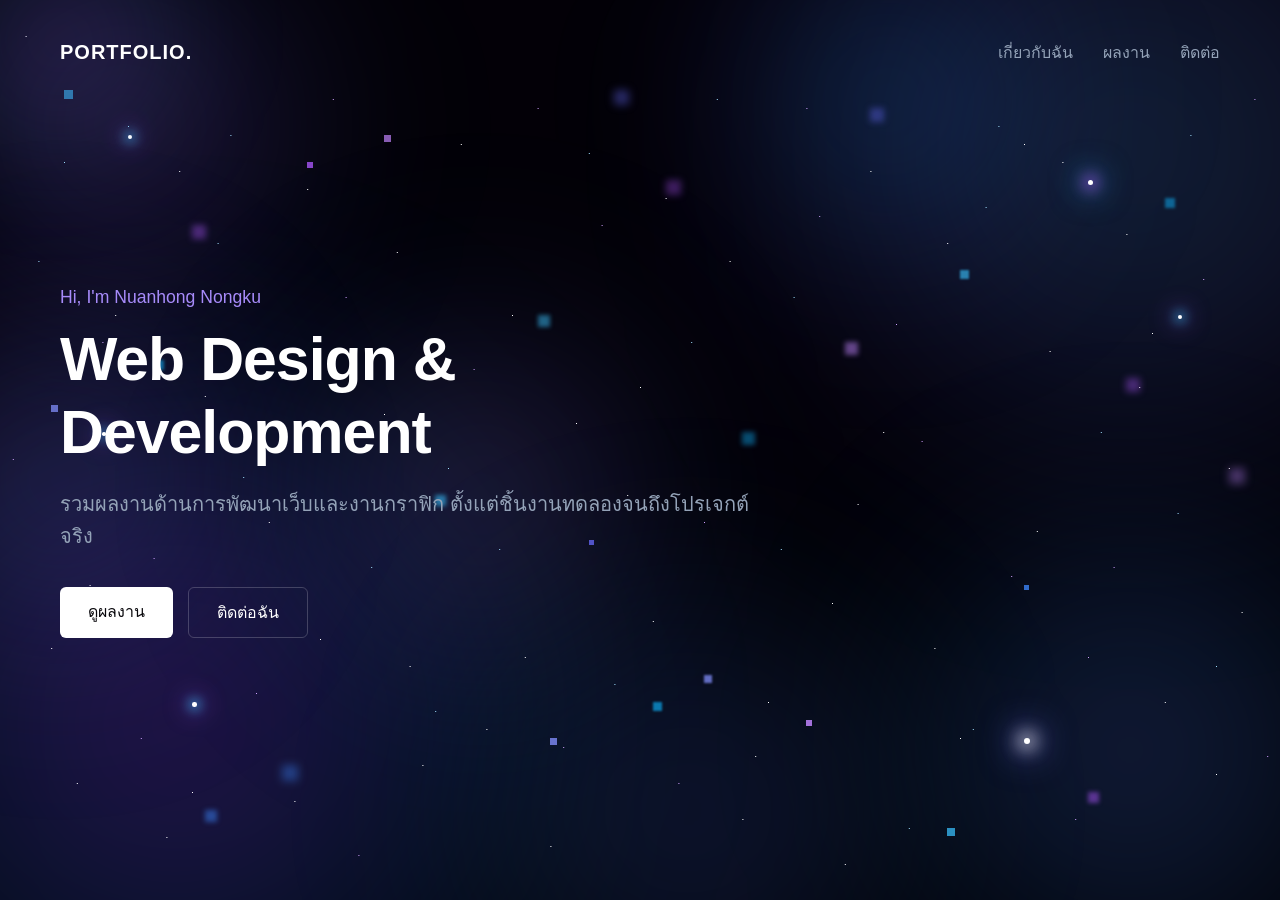
<file: index.html>
<!DOCTYPE html>
<html lang="th">
<head>
    <meta charset="UTF-8">
    <meta name="viewport" content="width=device-width, initial-scale=1.0">
    <title>Portfolio - Nuanhong Nongku</title>
    
    <!-- เชื่อมต่อไฟล์ CSS External -->
    <link rel="stylesheet" href="style.css">
</head>
<body>

    <!-- พื้นหลังเนบิวลาธรรมชาติ -->
    <div class="nebula-container">
        <div class="nebula-static"></div>
        <div class="nebula-static-top"></div>
        <div class="nebula-1"></div>
        <div class="nebula-2"></div>
        <div class="nebula-3"></div>
        <div class="nebula-4"></div>
        <div class="nebula-5"></div>
        <div class="nebula-6"></div>
    </div>

    <!-- ฝูงดาวเล็กระยิบระยับ -->
    <div class="stars-1"></div>
    <div class="stars-2"></div>
    <div class="stars-3"></div>
    <div class="stars-4"></div>

    <!-- ดาวดวงใหญ่ (แยกส่วน) -->
    <div class="big-stars-container">
        <div class="big-star"></div>
        <div class="big-star"></div>
        <div class="big-star"></div>
        <div class="big-star"></div>
        <div class="big-star"></div>
        <div class="big-star"></div>
    </div>

    <!-- ละอองทรงสี่เหลี่ยมลอยกระจายตัว -->
    <div class="drift-container">
        <div class="drift-item"></div>
        <div class="drift-item"></div>
        <div class="drift-item"></div>
        <div class="drift-item"></div>
        <div class="drift-item"></div>
        <div class="drift-item"></div>
        <div class="drift-item"></div>
        <div class="drift-item"></div>
        <div class="drift-item"></div>
        <div class="drift-item"></div>
        <div class="drift-item"></div>
        <div class="drift-item"></div>
        <div class="drift-item"></div>
        <div class="drift-item"></div>
        <div class="drift-item"></div>
        <div class="drift-item"></div>
        <div class="drift-item"></div>
        <div class="drift-item"></div>
        <div class="drift-item"></div>
        <div class="drift-item"></div>
        <div class="drift-item"></div>
        <div class="drift-item"></div>
        <div class="drift-item"></div>
        <div class="drift-item"></div>
        <div class="drift-item"></div>
        <div class="drift-item"></div>
        <div class="drift-item"></div>
        <div class="drift-item"></div>
    </div>

    <!-- แสงเบลอตามเมาส์ -->
    <div class="mouse-glow" id="glow"></div>

    <!-- เมนูด้านบน -->
    <nav>
        <div class="logo">PORTFOLIO.</div>
        <ul class="nav-links">
            <li><a href="#about">เกี่ยวกับฉัน</a></li>
            <li><a href="#work">ผลงาน</a></li>
            <li><a href="#contact">ติดต่อ</a></li>
        </ul>
    </nav>

    <!-- เนื้อหาหลัก -->
    <main>
        <div class="hero-section">
            <p class="greeting">Hi, I'm Nuanhong Nongku</p>
            <h1>Web Design & Development</h1>
            <p class="tagline">รวมผลงานด้านการพัฒนาเว็บและงานกราฟิก ตั้งแต่ชิ้นงานทดลองจนถึงโปรเจกต์จริง</p>
            <div class="btn-group">
                <a href="portfolio.html" class="btn btn-primary">ดูผลงาน</a>
                <a href="contact.html" class="btn btn-outline">ติดต่อฉัน</a>
            </div>
        </div>
    </main>

    <!-- เชื่อมต่อไฟล์ JavaScript External ก่อนปิด </body> -->
    <script src="script.js"></script>
</body>
</html>
</file>
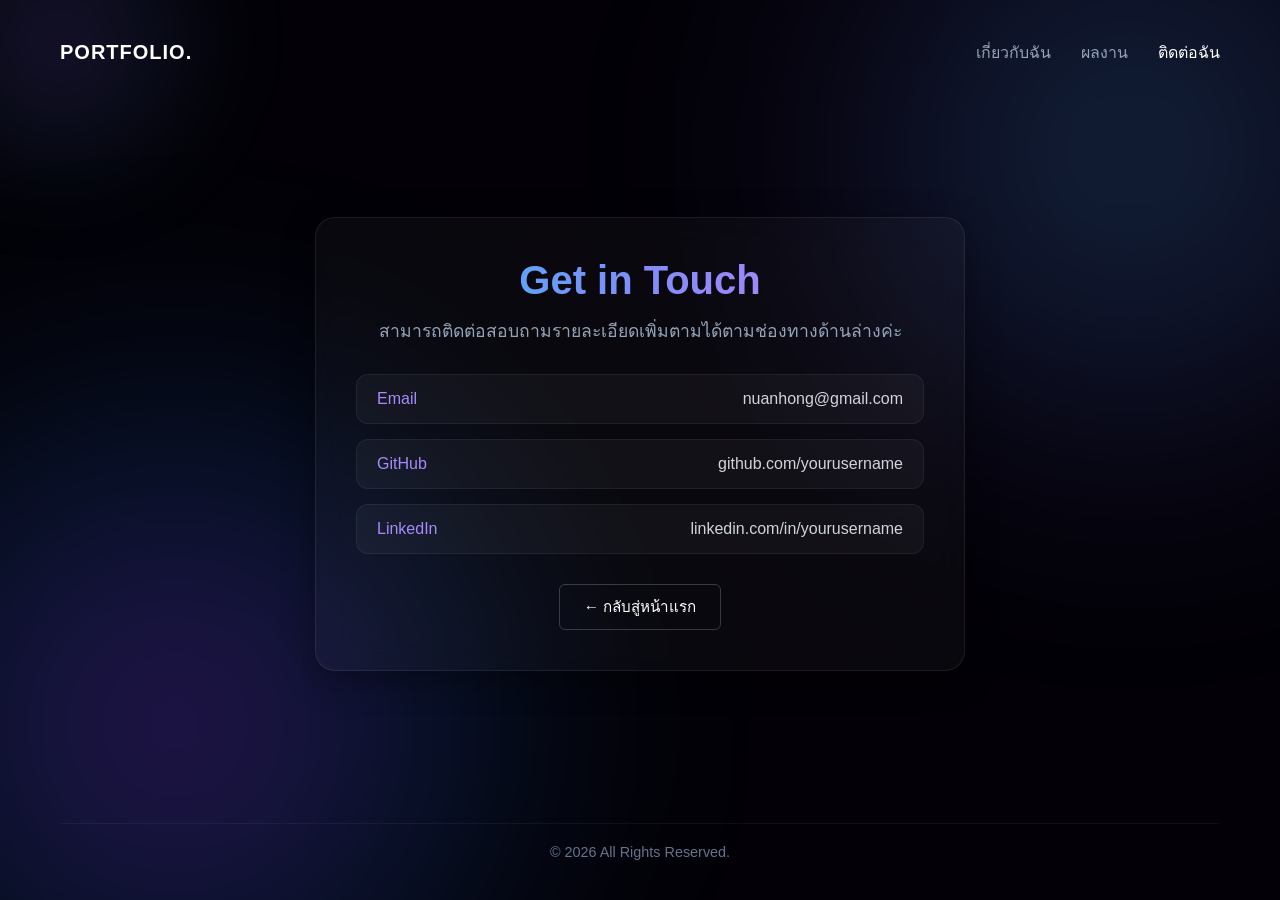
<file: contact.html>
<!DOCTYPE html>
<html lang="th">
<head>
    <meta charset="UTF-8">
    <meta name="viewport" content="width=device-width, initial-scale=1.0">
    <title>Contact - Portfolio</title>
    <!-- เชื่อมโยง CSS -->
    <link rel="stylesheet" href="style2.css">
</head>
<body>

    <!-- 1. พื้นหลังเนบิวลาและพาร์ติเคิลกล่องสี่เหลี่ยม -->
    <div class="nebula-container">
        <div class="nebula-static"></div>
        <div class="nebula-static-top"></div>
    </div>
    
    <div class="particle-container" id="particleContainer"></div>

    <!-- แสงเบลอตามเมาส์ -->
    <div class="mouse-glow" id="glow"></div>

    <!-- เมนูด้านบน -->
    <nav>
        <a href="index.html" class="logo">PORTFOLIO.</a>
        <ul class="nav-links">
            <li><a href="index.html#about">เกี่ยวกับฉัน</a></li>
            <li><a href="index.html#work">ผลงาน</a></li>
            <li><a href="contact.html" class="active">ติดต่อฉัน</a></li>
        </ul>
    </nav>

    <!-- เนื้อหาหลัก (กล่องติดต่อ) -->
    <main>
        <div class="glass-card">
            <h1>Get in Touch</h1>
            <p class="subtitle">สามารถติดต่อสอบถามรายละเอียดเพิ่มตามได้ตามช่องทางด้านล่างค่ะ</p>
            
            <div class="contact-list">
                <a href="mailto:nuanhong@gmail.com" class="contact-item">
                    <span class="contact-label">Email</span>
                    <span>nuanhong@gmail.com</span>
                </a>
                <a href="https://github.com/yourusername" target="_blank" class="contact-item">
                    <span class="contact-label">GitHub</span>
                    <span>github.com/yourusername</span>
                </a>
                <a href="https://linkedin.com/in/yourusername" target="_blank" class="contact-item">
                    <span class="contact-label">LinkedIn</span>
                    <span>linkedin.com/in/yourusername</span>
                </a>
            </div>

            <a href="index.html" class="btn-back">&larr; กลับสู่หน้าแรก</a>
        </div>
    </main>

    <!-- ส่วนท้าย -->
    <footer>
        <p>&copy; 2026 All Rights Reserved.</p>
    </footer>

    <!-- เชื่อมโยง JavaScript -->
   <script src="script2.js"></script>
</body>
</html>
</file>
<file: style.css>
* {
    margin: 0;
    padding: 0;
    box-sizing: border-box;
}

body {
    min-height: 100vh;
    display: flex;
    flex-direction: column;
    justify-content: space-between;
    font-family: 'Segoe UI', Tahoma, Geneva, Verdana, sans-serif;
    color: #e2e8f0;
    background-color: #030007;
    overflow-x: hidden;
    position: relative;
    padding: 40px 60px;
}

/* พื้นหลังกาแล็กซี่ */
.galaxy-bg {
    position: fixed;
    top: 0;
    left: 0;
    width: 100vw;
    height: 100vh;
    z-index: -1;
    background: radial-gradient(circle at 80% 20%, rgba(79, 70, 229, 0.15) 0%, transparent 40%),
                radial-gradient(circle at 20% 80%, rgba(147, 51, 234, 0.1) 0%, transparent 40%),
                #08070b;
}

/* Navigation Bar */
nav {
    display: flex;
    justify-content: space-between;
    align-items: center;
    width: 100%;
    max-width: 1200px;
    margin: 0 auto;
    z-index: 10;
}

.logo {
    font-size: 1.25rem;
    font-weight: 600;
    letter-spacing: 1px;
    color: #ffffff;
}

.nav-links {
    display: flex;
    gap: 30px;
    list-style: none;
}

.nav-links a {
    color: #94a3b8;
    text-decoration: none;
    font-size: 1rem;
    transition: color 0.3s ease;
}

.nav-links a:hover {
    color: #ffffff;
}

/* Main Content */
main {
    max-width: 1200px;
    width: 100%;
    margin: auto;
    padding: 60px 0;
    z-index: 10;
}

.hero-section {
    max-width: 700px;
}

.greeting {
    font-size: 1.1rem;
    color: #a78bfa;
    margin-bottom: 15px;
    font-weight: 500;
}

h1 {
    font-size: 3.8rem;
    font-weight: 700;
    color: #ffffff;
    line-height: 1.2;
    margin-bottom: 20px;
    letter-spacing: -1px;
}

.tagline {
    font-size: 1.25rem;
    color: #94a3b8;
    line-height: 1.6;
    margin-bottom: 35px;
}

/* ปุ่มติดต่อ */
.btn-group {
    display: flex;
    gap: 15px;
}

.btn {
    padding: 12px 28px;
    border-radius: 6px;
    font-size: 1rem;
    text-decoration: none;
    font-weight: 500;
    transition: all 0.3s ease;
}

.btn-primary {
    background-color: #ffffff;
    color: #08070b;
}

.btn-primary:hover {
    background-color: #e2e8f0;
}

.btn-outline {
    border: 1px solid rgba(255, 255, 255, 0.2);
    color: #ffffff;
}

.btn-outline:hover {
    border-color: #ffffff;
    background-color: rgba(255, 255, 255, 0.05);
}

/* Container สำหรับแสงทั้งหมด */
.nebula-container {
    position: fixed;
    top: 0;
    left: 0;
    width: 100vw;
    height: 100vh;
    z-index: 0;
    pointer-events: none;
}

.nebula-static {
    position: absolute;
    bottom: -200px;
    left: -200px;
    width: 750px;
    height: 750px;
    background: radial-gradient(circle, rgba(147, 51, 234, 0.35) 0%, rgba(37, 99, 235, 0.2) 40%, rgba(6, 182, 212, 0.08) 70%, transparent 85%);
    filter: blur(110px);
    border-radius: 50%;
}

.nebula-static-top {
    position: absolute;
    top: -200px;
    right: -200px;
    width: 700px;
    height: 700px;
    background: radial-gradient(circle, rgba(56, 189, 248, 0.25) 0%, rgba(99, 102, 241, 0.15) 45%, transparent 75%);
    filter: blur(120px);
    border-radius: 50%;
}

.nebula-1 {
    position: absolute;
    top: -100px;
    left: -100px;
    width: 450px;
    height: 450px;
    background: radial-gradient(circle, rgba(168, 85, 247, 0.3) 0%, rgba(59, 130, 246, 0.1) 50%, transparent 75%);
    filter: blur(90px);
    border-radius: 50%;
    animation: floatSmooth1 45s infinite ease-in-out;
}

.nebula-2 {
    position: absolute;
    bottom: -100px;
    right: -100px;
    width: 500px;
    height: 500px;
    background: radial-gradient(circle, rgba(99, 102, 241, 0.3) 0%, rgba(14, 165, 233, 0.12) 50%, transparent 75%);
    filter: blur(100px);
    border-radius: 50%;
    animation: floatSmooth2 50s infinite ease-in-out;
}

.nebula-3 {
    position: absolute;
    top: 30%;
    left: -150px;
    width: 420px;
    height: 420px;
    background: radial-gradient(circle, rgba(129, 140, 248, 0.25) 0%, rgba(147, 51, 234, 0.1) 50%, transparent 75%);
    filter: blur(85px);
    border-radius: 50%;
    animation: floatSmooth3 38s infinite ease-in-out;
}

.nebula-4 {
    position: absolute;
    top: -100px;
    right: 15%;
    width: 400px;
    height: 400px;
    background: radial-gradient(circle, rgba(14, 165, 233, 0.28) 0%, rgba(79, 70, 229, 0.1) 50%, transparent 75%);
    filter: blur(85px);
    border-radius: 50%;
    animation: floatSmooth1 42s infinite ease-in-out reverse;
}

.nebula-5 {
    position: absolute;
    bottom: 20%;
    left: 20%;
    width: 450px;
    height: 450px;
    background: radial-gradient(circle, rgba(192, 132, 252, 0.28) 0%, rgba(37, 99, 235, 0.08) 50%, transparent 75%);
    filter: blur(95px);
    border-radius: 50%;
    animation: floatSmooth2 35s infinite ease-in-out reverse;
}

.nebula-6 {
    position: absolute;
    bottom: -150px;
    left: 35%;
    width: 480px;
    height: 480px;
    background: radial-gradient(circle, rgba(79, 70, 229, 0.25) 0%, rgba(56, 189, 248, 0.1) 50%, transparent 75%);
    filter: blur(100px);
    border-radius: 50%;
    animation: floatSmooth3 48s infinite ease-in-out;
}

/* ฝูงดาวเล็กระยิบระยับ */
.stars-1, .stars-2, .stars-3, .stars-4 {
    position: fixed;
    top: 0;
    left: 0;
    width: 1px;
    height: 1px;
    background: transparent;
    z-index: 1;
    pointer-events: none;
}

.stars-1 {
    box-shadow: 
        2vw 4vh #fff, 5vw 18vh #a0e0ff, 9vw 35vh #fff, 12vw 62vh #d0a0ff, 15vw 88vh #fff,
        18vw 15vh #a0e0ff, 22vw 42vh #fff, 25vw 71vh #fff, 28vw 95vh #d0a0ff, 31vw 28vh #fff,
        35vw 52vh #a0e0ff, 38vw 81vh #fff, 42vw 12vh #d0a0ff, 45vw 47vh #fff, 48vw 76vh #a0e0ff,
        52vw 22vh #fff, 55vw 58vh #d0a0ff, 58vw 91vh #fff, 62vw 33vh #a0e0ff, 65vw 67vh #fff,
        68vw 19vh #fff, 72vw 49vh #d0a0ff, 75vw 82vh #fff, 78vw 14vh #a0e0ff, 82vw 39vh #fff,
        85vw 73vh #d0a0ff, 88vw 26vh #fff, 92vw 57vh #a0e0ff, 95vw 86vh #fff, 98vw 11vh #d0a0ff;
    animation: twinkle1 2.5s infinite alternate ease-in-out;
}

.stars-2 {
    box-shadow: 
        3vw 29vh #a0e0ff, 7vw 65vh #fff, 11vw 82vh #d0a0ff, 14vw 19vh #fff, 19vw 53vh #a0e0ff,
        23vw 89vh #fff, 27vw 33vh #d0a0ff, 32vw 74vh #fff, 36vw 16vh #fff, 39vw 61vh #a0e0ff,
        43vw 94vh #fff, 47vw 25vh #d0a0ff, 51vw 69vh #fff, 54vw 38vh #a0e0ff, 59vw 84vh #fff,
        63vw 12vh #d0a0ff, 67vw 56vh #fff, 71vw 92vh #a0e0ff, 74vw 27vh #fff, 79vw 64vh #d0a0ff,
        83vw 18vh #fff, 86vw 48vh #a0e0ff, 91vw 78vh #fff, 94vw 31vh #d0a0ff, 97vw 68vh #fff;
    animation: twinkle2 4s infinite alternate ease-in-out 1s;
}

.stars-3 {
    box-shadow: 
        1vw 51vh #d0a0ff, 6vw 87vh #fff, 10vw 14vh #a0e0ff, 16vw 44vh #fff, 20vw 77vh #d0a0ff,
        24vw 21vh #fff, 29vw 63vh #a0e0ff, 33vw 85vh #fff, 37vw 41vh #d0a0ff, 41vw 73vh #fff,
        46vw 17vh #a0e0ff, 49vw 55vh #fff, 53vw 87vh #d0a0ff, 57vw 29vh #fff, 61vw 61vh #a0e0ff,
        66vw 96vh #fff, 70vw 36vh #d0a0ff, 73vw 72vh #fff, 77vw 23vh #a0e0ff, 81vw 59vh #fff,
        84vw 91vh #d0a0ff, 89vw 43vh #fff, 93vw 15vh #a0e0ff, 96vw 52vh #fff, 99vw 84vh #d0a0ff;
    animation: twinkle3 3.5s infinite alternate ease-in-out 2s;
}

.stars-4 {
    box-shadow: 
        4vw 72vh #fff, 8vw 38vh #d0a0ff, 13vw 93vh #fff, 17vw 27vh #a0e0ff, 21vw 58vh #fff,
        26vw 11vh #d0a0ff, 30vw 46vh #fff, 34vw 79vh #a0e0ff, 40vw 35vh #fff, 44vw 83vh #d0a0ff,
        50vw 43vh #fff, 56vw 11vh #a0e0ff, 60vw 78vh #fff, 64vw 24vh #d0a0ff, 69vw 48vh #fff,
        76vw 81vh #a0e0ff, 80vw 16vh #fff, 87vw 63vh #d0a0ff, 90vw 37vh #fff, 95vw 74vh #a0e0ff;
    animation: twinkle1 3s infinite alternate ease-in-out 0.5s;
}

/* ดาวดวงใหญ่ */
.big-stars-container {
    position: fixed;
    top: 0;
    left: 0;
    width: 100vw;
    height: 100vh;
    z-index: 2;
    pointer-events: none;
}

.big-star {
    position: absolute;
    background: #ffffff;
    border-radius: 50%;
    box-shadow: 0 0 12px 3px rgba(56, 189, 248, 0.8), 0 0 25px 6px rgba(168, 85, 247, 0.4);
    animation: bigStarGlow 4s infinite alternate ease-in-out;
}

.big-star:nth-child(1) { top: 15vh; left: 10vw; width: 4px; height: 4px; animation-duration: 3s; animation-delay: 0s; }
.big-star:nth-child(2) { top: 20vh; left: 85vw; width: 5px; height: 5px; animation-duration: 4.5s; animation-delay: 1s; box-shadow: 0 0 15px 4px rgba(168, 85, 247, 0.9), 0 0 30px 8px rgba(56, 189, 248, 0.5); }
.big-star:nth-child(3) { top: 78vh; left: 15vw; width: 4.5px; height: 4.5px; animation-duration: 3.5s; animation-delay: 2s; }
.big-star:nth-child(4) { top: 82vh; left: 80vw; width: 6px; height: 6px; animation-duration: 5s; animation-delay: 0.5s; box-shadow: 0 0 18px 5px rgba(255, 255, 255, 0.9), 0 0 35px 10px rgba(99, 102, 241, 0.6); }
.big-star:nth-child(5) { top: 48vh; left: 8vw;  width: 3.5px; height: 3.5px; animation-duration: 4s; animation-delay: 1.5s; }
.big-star:nth-child(6) { top: 35vh; left: 92vw; width: 4px; height: 4px; animation-duration: 3.8s; animation-delay: 2.2s; }

/* ละอองลอยกระจายตัว */
.drift-container {
    position: fixed;
    top: 0;
    left: 0;
    width: 100vw;
    height: 100vh;
    z-index: 3;
    pointer-events: none;
    overflow: hidden;
}

.drift-item {
    position: absolute;
    animation: driftAround infinite ease-in-out;
}

.drift-item:nth-child(1)  { top: 10vh; left: 5vw;   width: 9px;  height: 9px;  background: rgba(56, 189, 248, 0.6);  animation-duration: 18s; animation-delay: 0s;   filter: blur(0px); }
.drift-item:nth-child(2)  { top: 25vh; left: 15vw;  width: 14px; height: 14px; background: rgba(168, 85, 247, 0.4); animation-duration: 25s; animation-delay: -3s;  filter: blur(3px); }
.drift-item:nth-child(3)  { top: 70vh; left: 8vw;   width: 6px;  height: 6px;  background: rgba(129, 140, 248, 0.8); animation-duration: 15s; animation-delay: -5s;  filter: blur(0px); }
.drift-item:nth-child(4)  { top: 85vh; left: 22vw;  width: 16px; height: 16px; background: rgba(59, 130, 246, 0.4); animation-duration: 28s; animation-delay: -2s;  filter: blur(4px); }
.drift-item:nth-child(5)  { top: 40vh; left: 12vw;  width: 10px; height: 10px; background: rgba(14, 165, 233, 0.6);  animation-duration: 20s; animation-delay: -7s;  filter: blur(1.5px); }
.drift-item:nth-child(6)  { top: 15vh; left: 30vw;  width: 7px;  height: 7px;  background: rgba(192, 132, 252, 0.7); animation-duration: 16s; animation-delay: -1s;  filter: blur(0.5px); }
.drift-item:nth-child(7)  { top: 35vh; left: 42vw;  width: 12px; height: 12px; background: rgba(56, 189, 248, 0.5);  animation-duration: 22s; animation-delay: -4s;  filter: blur(2px); }
.drift-item:nth-child(8)  { top: 60vh; left: 46vw;  width: 5px;  height: 5px;  background: rgba(99, 102, 241, 0.8); animation-duration: 14s; animation-delay: -6s;  filter: blur(0px); }
.drift-item:nth-child(9)  { top: 20vh; left: 52vw;  width: 15px; height: 15px; background: rgba(168, 85, 247, 0.35); animation-duration: 26s; animation-delay: -2.5s;filter: blur(3.5px); }
.drift-item:nth-child(10) { top: 75vh; left: 55vw;  width: 8px;  height: 8px;  background: rgba(129, 140, 248, 0.75); animation-duration: 17s; animation-delay: -8s;  filter: blur(1px); }
.drift-item:nth-child(11) { top: 48vh; left: 58vw;  width: 13px; height: 13px; background: rgba(14, 165, 233, 0.45); animation-duration: 21s; animation-delay: -1.5s;filter: blur(2.5px); }
.drift-item:nth-child(12) { top: 80vh; left: 63vw;  width: 6px;  height: 6px;  background: rgba(192, 132, 252, 0.85);animation-duration: 15s; animation-delay: -5.5s;filter: blur(0px); }
.drift-item:nth-child(13) { top: 12vh; left: 68vw;  width: 14px; height: 14px; background: rgba(99, 102, 241, 0.4); animation-duration: 24s; animation-delay: -3.5s;filter: blur(3px); }
.drift-item:nth-child(14) { top: 30vh; left: 75vw;  width: 9px;  height: 9px;  background: rgba(56, 189, 248, 0.65); animation-duration: 19s; animation-delay: -0.8s;filter: blur(1px); }
.drift-item:nth-child(15) { top: 65vh; left: 80vw;  width: 5px;  height: 5px;  background: rgba(59, 130, 246, 0.8); animation-duration: 12s; animation-delay: -4.5s;filter: blur(0px); }
.drift-item:nth-child(16) { top: 88vh; left: 85vw;  width: 11px; height: 11px; background: rgba(168, 85, 247, 0.5); animation-duration: 22s; animation-delay: -7.2s;filter: blur(2px); }
.drift-item:nth-child(17) { top: 22vh; left: 91vw;  width: 10px; height: 10px; background: rgba(14, 165, 233, 0.55); animation-duration: 18s; animation-delay: -2s;   filter: blur(1.5px); }
.drift-item:nth-child(18) { top: 52vh; left: 96vw;  width: 16px; height: 16px; background: rgba(192, 132, 252, 0.35); animation-duration: 27s; animation-delay: -6.5s;filter: blur(4.5px); }
.drift-item:nth-child(19) { top: 45vh; left: 4vw;   width: 7px;  height: 7px;  background: rgba(129, 140, 248, 0.75); animation-duration: 15s; animation-delay: -3s;   filter: blur(0px); }
.drift-item:nth-child(20) { top: 90vh; left: 16vw;  width: 12px; height: 12px; background: rgba(59, 130, 246, 0.5); animation-duration: 20s; animation-delay: -1s;   filter: blur(2.5px); }
.drift-item:nth-child(21) { top: 18vh; left: 24vw;  width: 6px;  height: 6px;  background: rgba(168, 85, 247, 0.8); animation-duration: 13s; animation-delay: -5s;   filter: blur(0px); }
.drift-item:nth-child(22) { top: 55vh; left: 34vw;  width: 11px; height: 11px; background: rgba(56, 189, 248, 0.6);  animation-duration: 18s; animation-delay: -4.2s;filter: blur(2px); }
.drift-item:nth-child(23) { top: 82vh; left: 43vw;  width: 7px;  height: 7px;  background: rgba(129, 140, 248, 0.8); animation-duration: 16s; animation-delay: -0.2s;filter: blur(0.5px); }
.drift-item:nth-child(24) { top: 10vh; left: 48vw;  width: 15px; height: 15px; background: rgba(99, 102, 241, 0.4); animation-duration: 25s; animation-delay: -7s;   filter: blur(4px); }
.drift-item:nth-child(25) { top: 78vh; left: 51vw;  width: 9px;  height: 9px;  background: rgba(14, 165, 233, 0.7);  animation-duration: 17s; animation-delay: -3.8s;filter: blur(1px); }
.drift-item:nth-child(26) { top: 38vh; left: 66vw;  width: 13px; height: 13px; background: rgba(192, 132, 252, 0.5); animation-duration: 21s; animation-delay: -2.1s;filter: blur(2.5px); }
.drift-item:nth-child(27) { top: 92vh; left: 74vw;  width: 8px;  height: 8px;  background: rgba(56, 189, 248, 0.75); animation-duration: 15s; animation-delay: -6.2s;filter: blur(0.5px); }
.drift-item:nth-child(28) { top: 42vh; left: 88vw;  width: 14px; height: 14px; background: rgba(168, 85, 247, 0.4); animation-duration: 23s; animation-delay: -1.7s;filter: blur(3.5px); }

/* ออร่าแสงตามเมาส์ */
.mouse-glow {
    position: fixed;
    width: 300px;
    height: 300px;
    border-radius: 50%;
    background: radial-gradient(circle, rgba(168, 85, 247, 0.18) 0%, rgba(56, 189, 248, 0.08) 50%, transparent 75%);
    filter: blur(50px);
    pointer-events: none;
    z-index: 4;
    transform: translate(-50%, -50%);
    transition: left 0.25s cubic-bezier(0.1, 0.7, 0.3, 1), top 0.25s cubic-bezier(0.1, 0.7, 0.3, 1);
}

/* Responsive มือถือ */
@media (max-width: 768px) {
    body {
        padding: 20px;
    }
    h1 {
        font-size: 2.8rem;
    }
    .nav-links {
        display: none;
    }
}

/* Animations */
@keyframes bigStarGlow {
    0% { transform: scale(0.8); opacity: 0.3; }
    100% { transform: scale(1.4); opacity: 1; }
}

@keyframes driftAround {
    0% { transform: translate(0, 0) rotate(0deg) scale(1); }
    25% { transform: translate(35px, -45px) rotate(90deg) scale(1.08); }
    50% { transform: translate(-25px, -20px) rotate(180deg) scale(0.92); }
    75% { transform: translate(-40px, 30px) rotate(270deg) scale(1.05); }
    100% { transform: translate(0, 0) rotate(360deg) scale(1); }
}

@keyframes floatSmooth1 {
    0% { transform: translate(0, 0) scale(1); opacity: 0.4; }
    33% { transform: translate(60vw, 25vh) scale(1.15); opacity: 0.25; }
    66% { transform: translate(20vw, 60vh) scale(0.9); opacity: 0.35; }
    100% { transform: translate(0, 0) scale(1); opacity: 0.4; }
}

@keyframes floatSmooth2 {
    0% { transform: translate(0, 0) scale(1); opacity: 0.35; }
    33% { transform: translate(-50vw, -30vh) scale(1.2); opacity: 0.2; }
    66% { transform: translate(-30vw, 40vh) scale(0.95); opacity: 0.3; }
    100% { transform: translate(0, 0) scale(1); opacity: 0.35; }
}

@keyframes floatSmooth3 {
    0% { transform: translate(0, 0) scale(0.95); opacity: 0.3; }
    50% { transform: translate(45vw, -45vh) scale(1.15); opacity: 0.2; }
    100% { transform: translate(0, 0) scale(0.95); opacity: 0.3; }
}

@keyframes twinkle1 {
    0% { opacity: 0.15; }
    100% { opacity: 0.85; }
}

@keyframes twinkle2 {
    0% { opacity: 0.8; }
    100% { opacity: 0.2; }
}

@keyframes twinkle3 {
    0% { opacity: 0.25; }
    50% { opacity: 0.9; }
    100% { opacity: 0.25; }
}
</file>
<file: style2.css>
* {
    margin: 0;
    padding: 0;
    box-sizing: border-box;
}

body {
    min-height: 100vh;
    display: flex;
    flex-direction: column;
    justify-content: space-between;
    font-family: 'Segoe UI', Tahoma, Geneva, Verdana, sans-serif;
    color: #ffffff;
    background-color: #030007;
    overflow: hidden;
    position: relative;
    padding: 40px 60px;
}

/* 1. พื้นหลังเนบิวลาและแสง */
.nebula-container {
    position: fixed;
    top: 0;
    left: 0;
    width: 100vw;
    height: 100vh;
    z-index: 0;
    pointer-events: none;
}

.nebula-static {
    position: absolute;
    bottom: -200px;
    left: -200px;
    width: 750px;
    height: 750px;
    background: radial-gradient(circle, rgba(147, 51, 234, 0.35) 0%, rgba(37, 99, 235, 0.2) 40%, rgba(6, 182, 212, 0.08) 70%, transparent 85%);
    filter: blur(110px);
    border-radius: 50%;
}

.nebula-static-top {
    position: absolute;
    top: -200px;
    right: -200px;
    width: 700px;
    height: 700px;
    background: radial-gradient(circle, rgba(56, 189, 248, 0.25) 0%, rgba(99, 102, 241, 0.15) 45%, transparent 75%);
    filter: blur(120px);
    border-radius: 50%;
}

/* 2. สี่เหลี่ยมเล็กๆ ระยิบระยับแบบนุ่มนวล */
.particle-container {
    position: fixed;
    top: 0;
    left: 0;
    width: 100vw;
    height: 100vh;
    z-index: 1;
    pointer-events: none;
}

.sparkle-box {
    position: absolute;
    background: rgba(255, 255, 255, 0.8);
    box-shadow: 0 0 8px rgba(168, 85, 247, 0.5);
    border-radius: 1px;
    opacity: 0; /* เริ่มต้นให้ซ่อนไว้ก่อน ป้องกันการกระพริบพรวดตอนโหลด */
    animation: smoothTwinkle var(--duration) infinite ease-in-out var(--delay);
}

/* อนิเมชันแบบสมูท ค่อยๆ หรี่และสว่าง */
@keyframes smoothTwinkle {
    0%, 100% {
        opacity: 0.1;
        transform: scale(0.85);
    }
    50% {
        opacity: 0.8;
        transform: scale(1.05);
    }
}

/* 3. แสงเบลอตามเมาส์ */
.mouse-glow {
    position: fixed;
    width: 300px;
    height: 300px;
    border-radius: 50%;
    background: radial-gradient(circle, rgba(168, 85, 247, 0.18) 0%, rgba(56, 189, 248, 0.08) 50%, transparent 75%);
    filter: blur(50px);
    pointer-events: none;
    z-index: 4;
    transform: translate(-50%, -50%);
    transition: left 0.15s ease-out, top 0.15s ease-out;
}

/* Navigation Bar ด้านบน */
nav {
    display: flex;
    justify-content: space-between;
    align-items: center;
    width: 100%;
    max-width: 1200px;
    margin: 0 auto;
    z-index: 10;
}

.logo {
    font-size: 1.25rem;
    font-weight: 600;
    letter-spacing: 1px;
    color: #ffffff;
    text-decoration: none;
}

.nav-links {
    display: flex;
    gap: 30px;
    list-style: none;
}

.nav-links a {
    color: #94a3b8;
    text-decoration: none;
    font-size: 1rem;
    transition: color 0.3s ease;
}

.nav-links a:hover, .nav-links a.active {
    color: #ffffff;
}

/* Main Content & Glass Card */
main {
    max-width: 650px;
    width: 100%;
    margin: auto;
    z-index: 10;
}

.glass-card {
    background: rgba(255, 255, 255, 0.03);
    backdrop-filter: blur(16px);
    -webkit-backdrop-filter: blur(16px);
    border: 1px solid rgba(255, 255, 255, 0.08);
    border-radius: 20px;
    padding: 40px;
    box-shadow: 0 8px 32px 0 rgba(0, 0, 0, 0.37);
    text-align: center;
}

h1 {
    font-size: 2.5rem;
    background: linear-gradient(90deg, #38bdf8, #818cf8, #c084fc);
    -webkit-background-clip: text;
    -webkit-text-fill-color: transparent;
    margin-bottom: 15px;
}

.subtitle {
    color: #94a3b8;
    font-size: 1.1rem;
    margin-bottom: 30px;
    line-height: 1.5;
}

/* รายการช่องทางติดต่อ */
.contact-list {
    display: flex;
    flex-direction: column;
    gap: 15px;
    margin-bottom: 30px;
}

.contact-item {
    display: flex;
    align-items: center;
    justify-content: space-between;
    background: rgba(255, 255, 255, 0.04);
    border: 1px solid rgba(255, 255, 255, 0.06);
    padding: 15px 20px;
    border-radius: 12px;
    text-decoration: none;
    color: #d1d5db;
    transition: all 0.3s ease;
}

.contact-item:hover {
    background: rgba(255, 255, 255, 0.08);
    border-color: rgba(168, 85, 247, 0.4);
    transform: translateY(-2px);
    color: #ffffff;
}

.contact-label {
    font-weight: 500;
    color: #a78bfa;
}

/* ปุ่มกลับหน้าแรก */
.btn-back {
    display: inline-block;
    padding: 10px 24px;
    border-radius: 6px;
    font-size: 0.95rem;
    text-decoration: none;
    font-weight: 500;
    border: 1px solid rgba(255, 255, 255, 0.2);
    color: #ffffff;
    transition: all 0.3s ease;
}

.btn-back:hover {
    border-color: #ffffff;
    background-color: rgba(255, 255, 255, 0.05);
}

/* Footer */
footer {
    max-width: 1200px;
    width: 100%;
    margin: 0 auto;
    text-align: center;
    font-size: 0.9rem;
    color: #64748b;
    z-index: 10;
    border-top: 1px solid rgba(255, 255, 255, 0.05);
    padding-top: 20px;
}

@media (max-width: 768px) {
    body { padding: 20px; }
    .nav-links { display: none; }
    h1 { font-size: 2rem; }
}
</file>
